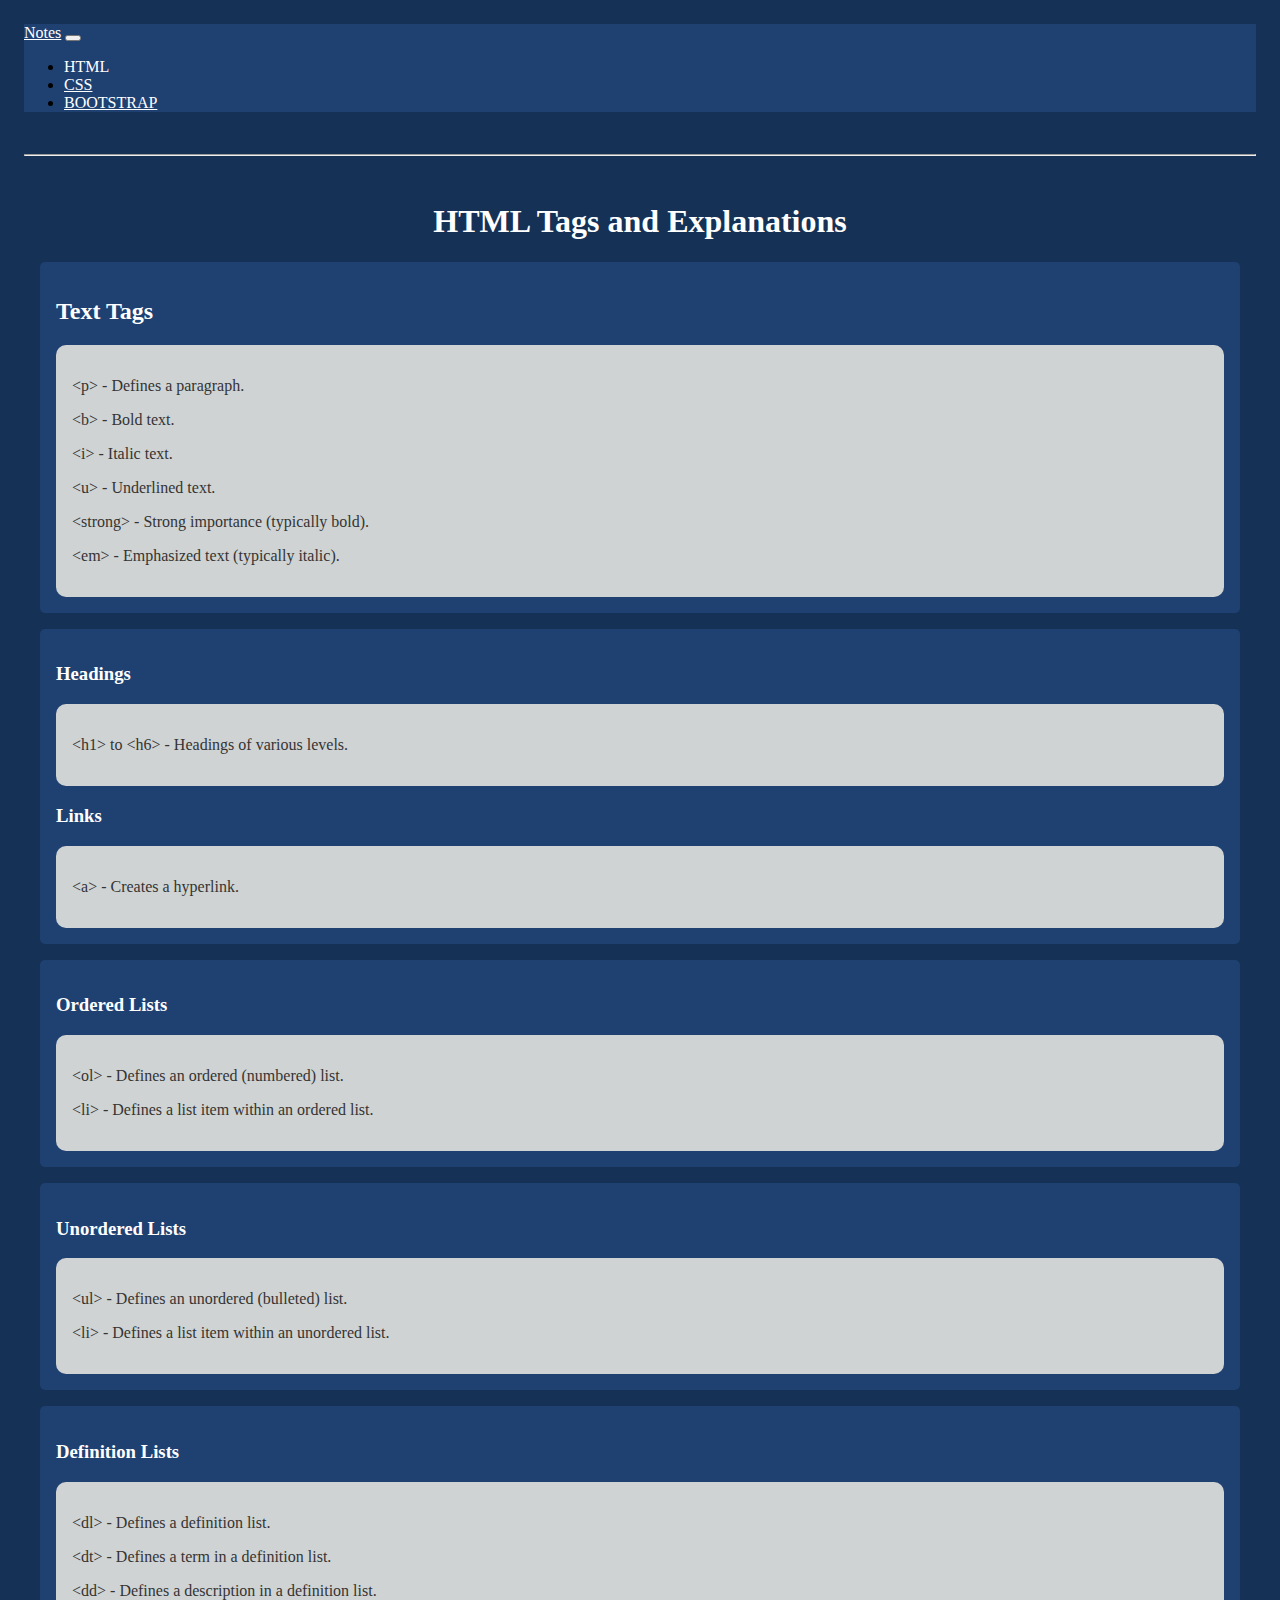
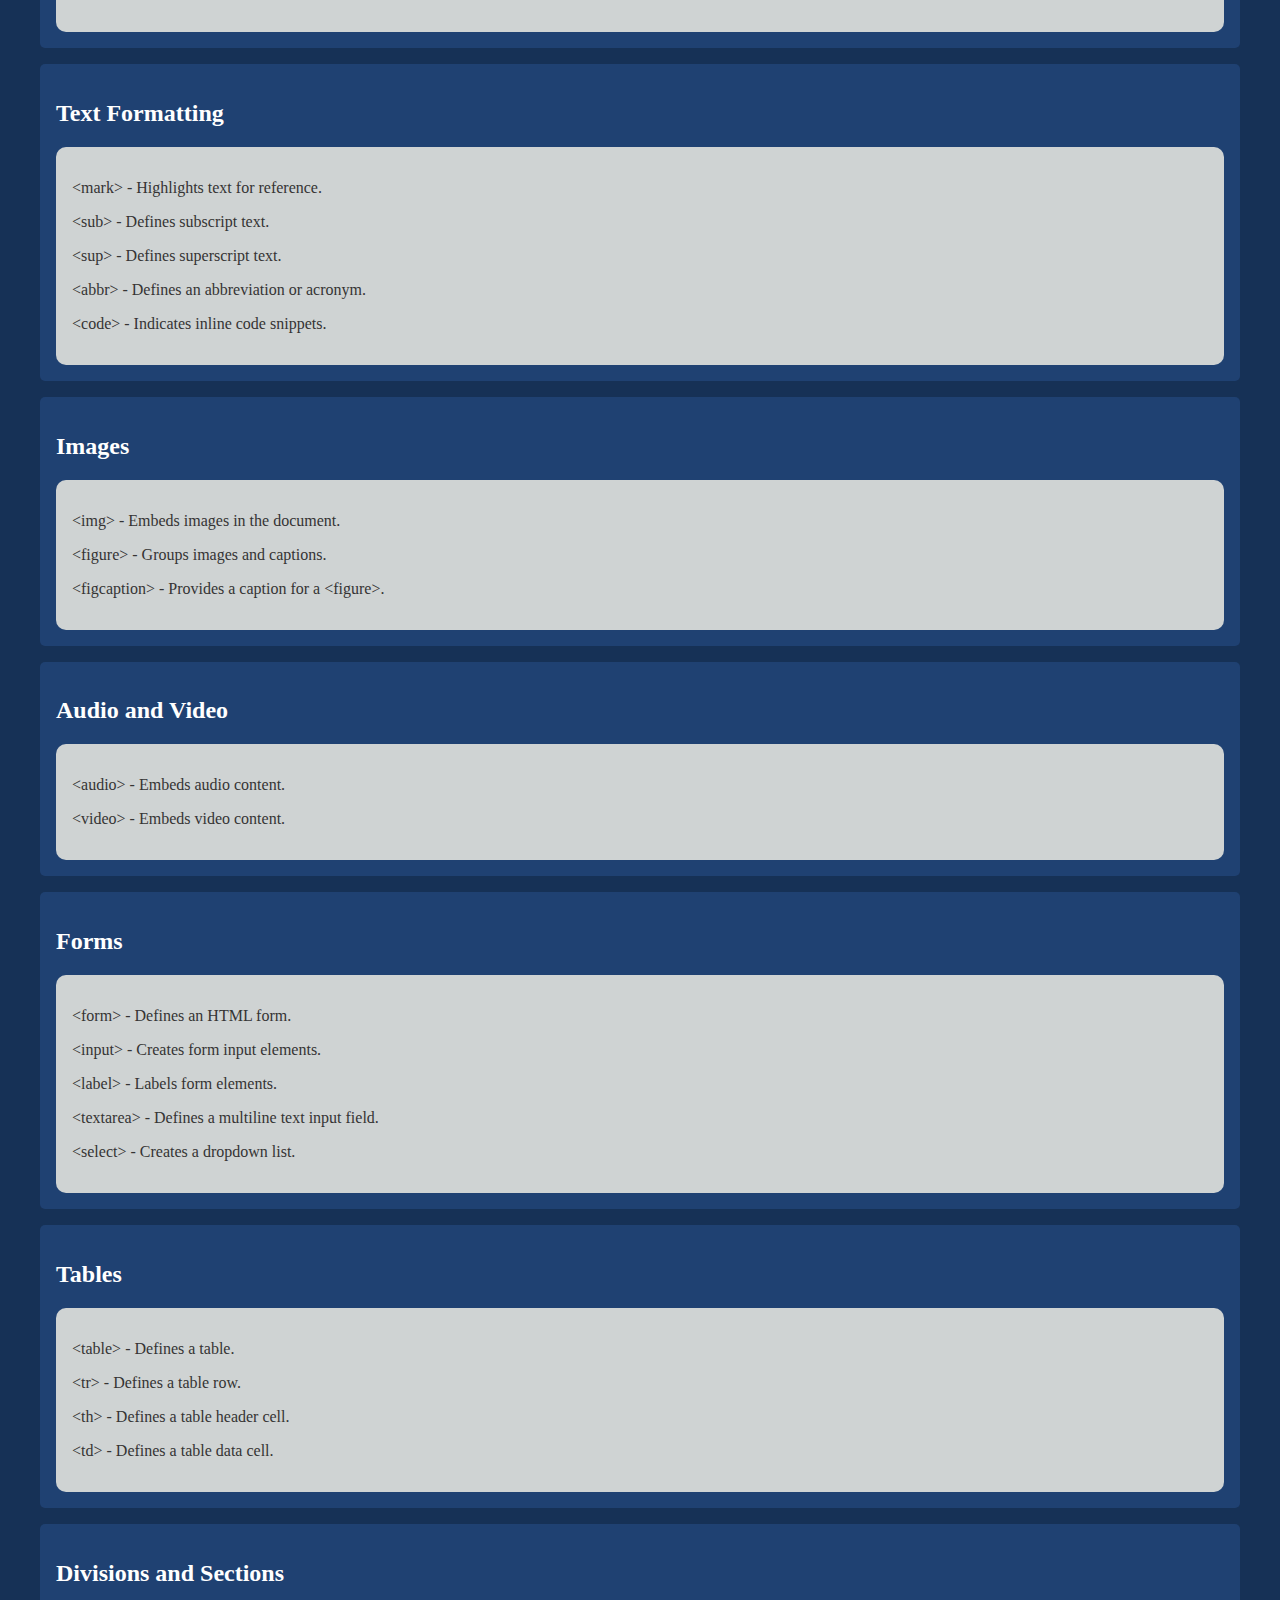
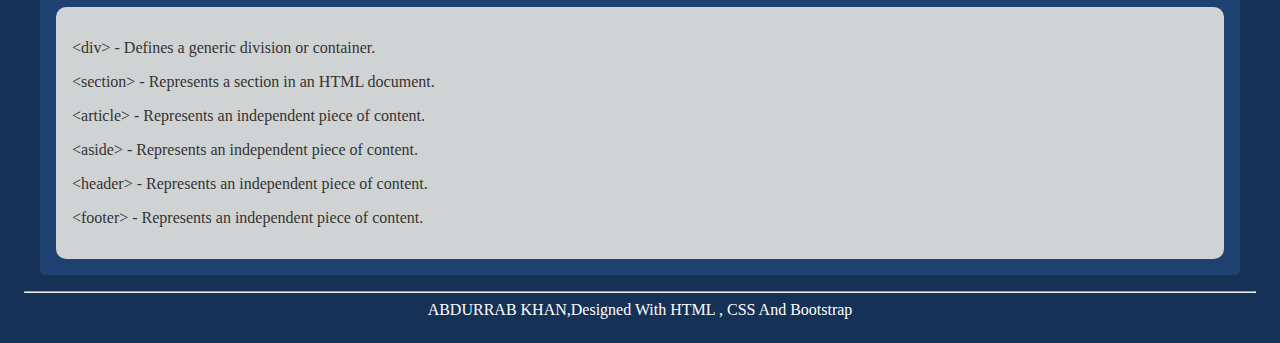
<file: index.html>
<!doctype html>
<html lang="en">

<head>
    <!-- Required meta tags -->
    <meta charset="utf-8">
    <meta name="viewport" content="width=device-width, initial-scale=1">
    <link rel="stylesheet" href="cheet-sheet.css">

    <!-- Bootstrap CSS -->
    <link href="https://cdn.jsdelivr.net/npm/bootstrap@5.0.2/dist/css/bootstrap.min.css" rel="stylesheet"
        integrity="sha384-EVSTQN3/azprG1Anm3QDgpJLIm9Nao0Yz1ztcQTwFspd3yD65VohhpuuCOmLASjC" crossorigin="anonymous">

    <title>HTML Cheet Sheet</title>
</head>

<body style="background-color: #163156;">

    <!---      Navigation Start      ----->

    <nav class="navbar navbar-expand-lg nav">
        <div class="container-fluid">
            <a class="navbar-brand" href="#">Notes</a>
            <button class="navbar-toggler" type="button" data-bs-toggle="collapse"
                data-bs-target="#navbarSupportedContent" aria-controls="navbarSupportedContent" aria-expanded="false"
                aria-label="Toggle navigation">
                <span class="navbar-toggler-icon"></span>
            </button>
            <div class="collapse navbar-collapse" id="navbarSupportedContent">
                <ul class="navbar-nav ms-auto mb-2 mb-lg-0">
                    <li class="nav-item" active>
                        <a class="nav-link" onclick="showSection('html5')">HTML</a>
                    </li>
                    <li class="nav-item">
                        <a class="nav-link" href="css.html">CSS</a>
                    </li>
                    <li class="nav-item">
<!--                         <a class="nav-link" onclick="showSection('bootstrap')">BOOTSTRAP</a>
                         -->
                        <a class="nav-link" href="bootstrap.html">BOOTSTRAP</a>

                    </li>
                </ul>
            </div>
        </div>
    </nav>

    <!---      Navigation End      ----->

    <!---      HTML Start      ----->

    <div class="section active" id="html5">
        <br>
        <hr>
        <br>
        <div class="container">
            <div class="cheat-sheet">
                <h1 style="text-align: center;">HTML Tags and Explanations</h1>

                <section>
                    <h2>Text Tags</h2>
                    <div class="a">
                        <p>&lt;p&gt; - Defines a paragraph.</p>
                        <p>&lt;b&gt; - Bold text.</p>
                        <p>&lt;i&gt; - Italic text.</p>
                        <p>&lt;u&gt; - Underlined text.</p>
                        <p>&lt;strong&gt; - Strong importance (typically bold).</p>
                        <p>&lt;em&gt; - Emphasized text (typically italic).</p>
                    </div>
                </section>

                <section>
                    <h3>Headings</h3>
                    <div class="a">
                        <p>&lt;h1&gt; to &lt;h6&gt; - Headings of various levels.</p>
                    </div>

                    <h3>Links</h3>
                    <div class="a">
                        <p>&lt;a&gt; - Creates a hyperlink.</p>
                    </div>
                </section>

                <section>
                    <h3>Ordered Lists</h3>
                    <div class="a">
                        <p>&lt;ol&gt; - Defines an ordered (numbered) list.</p>
                        <p>&lt;li&gt; - Defines a list item within an ordered list.</p>
                    </div>
                </section>

                <section>
                    <h3>Unordered Lists</h3>
                    <div class="a">
                        <p>&lt;ul&gt; - Defines an unordered (bulleted) list.</p>
                        <p>&lt;li&gt; - Defines a list item within an unordered list.</p>
                    </div>
                </section>

                <section>
                    <h3>Definition Lists</h3>
                    <div class="a">
                        <p>&lt;dl&gt; - Defines a definition list.</p>
                        <p>&lt;dt&gt; - Defines a term in a definition list.</p>
                        <p>&lt;dd&gt; - Defines a description in a definition list.</p>
                    </div>
                </section>

                <section>
                    <h2>Text Formatting</h2>
                    <div class="a">
                        <p>&lt;mark&gt; - Highlights text for reference.</p>
                        <p>&lt;sub&gt; - Defines subscript text.</p>
                        <p>&lt;sup&gt; - Defines superscript text.</p>
                        <p>&lt;abbr&gt; - Defines an abbreviation or acronym.</p>
                        <p>&lt;code&gt; - Indicates inline code snippets.</p>
                    </div>
                </section>

                <section>
                    <h2>Images</h2>
                    <div class="a">
                        <p>&lt;img&gt; - Embeds images in the document.</p>
                        <p>&lt;figure&gt; - Groups images and captions.</p>
                        <p>&lt;figcaption&gt; - Provides a caption for a &lt;figure&gt;.</p>
                    </div>
                </section>

                <section>
                    <h2>Audio and Video</h2>
                    <div class="a">
                        <p>&lt;audio&gt; - Embeds audio content.</p>
                        <p>&lt;video&gt; - Embeds video content.</p>
                    </div>
                </section>

                <section>
                    <h2>Forms</h2>
                    <div class="a">
                        <p>&lt;form&gt; - Defines an HTML form.</p>
                        <p>&lt;input&gt; - Creates form input elements.</p>
                        <p>&lt;label&gt; - Labels form elements.</p>
                        <p>&lt;textarea&gt; - Defines a multiline text input field.</p>
                        <p>&lt;select&gt; - Creates a dropdown list.</p>
                    </div>
                </section>

                <section>
                    <h2>Tables</h2>
                    <div class="a">
                        <p>&lt;table&gt; - Defines a table.</p>
                        <p>&lt;tr&gt; - Defines a table row.</p>
                        <p>&lt;th&gt; - Defines a table header cell.</p>
                        <p>&lt;td&gt; - Defines a table data cell.</p>
                    </div>
                </section>

                <section>
                    <h2>Divisions and Sections</h2>
                    <div class="a">
                        <p>&lt;div&gt; - Defines a generic division or container.</p>
                        <p>&lt;section&gt; - Represents a section in an HTML document.</p>
                        <p>&lt;article&gt; - Represents an independent piece of content.</p>
                        <p>&lt;aside&gt; - Represents an independent piece of content.</p>
                        <p>&lt;header&gt; - Represents an independent piece of content.</p>
                        <p>&lt;footer&gt; - Represents an independent piece of content.</p>
                    </div>
                </section>

            </div>
        </div>
    </div>

    <!---     HTML End      ----->


    <hr>
    <div class="footer my-5">
        <div class="copy-right">
            <div class="copy-cont">
                <div class="p1"> ABDURRAB KHAN,Designed With HTML , CSS And Bootstrap</div>
            </div>
        </div>
    </div>

    <!---      Footer end      ----->


    <!-- Option 1: Bootstrap Bundle with Popper -->
    <script src="https://cdn.jsdelivr.net/npm/bootstrap@5.0.2/dist/js/bootstrap.bundle.min.js"
        integrity="sha384-MrcW6ZMFYlzcLA8Nl+NtUVF0sA7MsXsP1UyJoMp4YLEuNSfAP+JcXn/tWtIaxVXM" crossorigin="anonymous">
        </script>

    <!-- Option 2: Separate Popper and Bootstrap JS -->
    <!--
    <script src="https://cdn.jsdelivr.net/npm/@popperjs/core@2.9.2/dist/umd/popper.min.js" integrity="sha384-IQsoLXl5PILFhosVNubq5LC7Qb9DXgDA9i+tQ8Zj3iwWAwPtgFTxbJ8NT4GN1R8p" crossorigin="anonymous"></script>
    <script src="https://cdn.jsdelivr.net/npm/bootstrap@5.0.2/dist/js/bootstrap.min.js" integrity="sha384-cVKIPhGWiC2Al4u+LWgxfKTRIcfu0JTxR+EQDz/bgldoEyl4H0zUF0QKbrJ0EcQF" crossorigin="anonymous"></script>
    -->
</body>

</html>
</file>
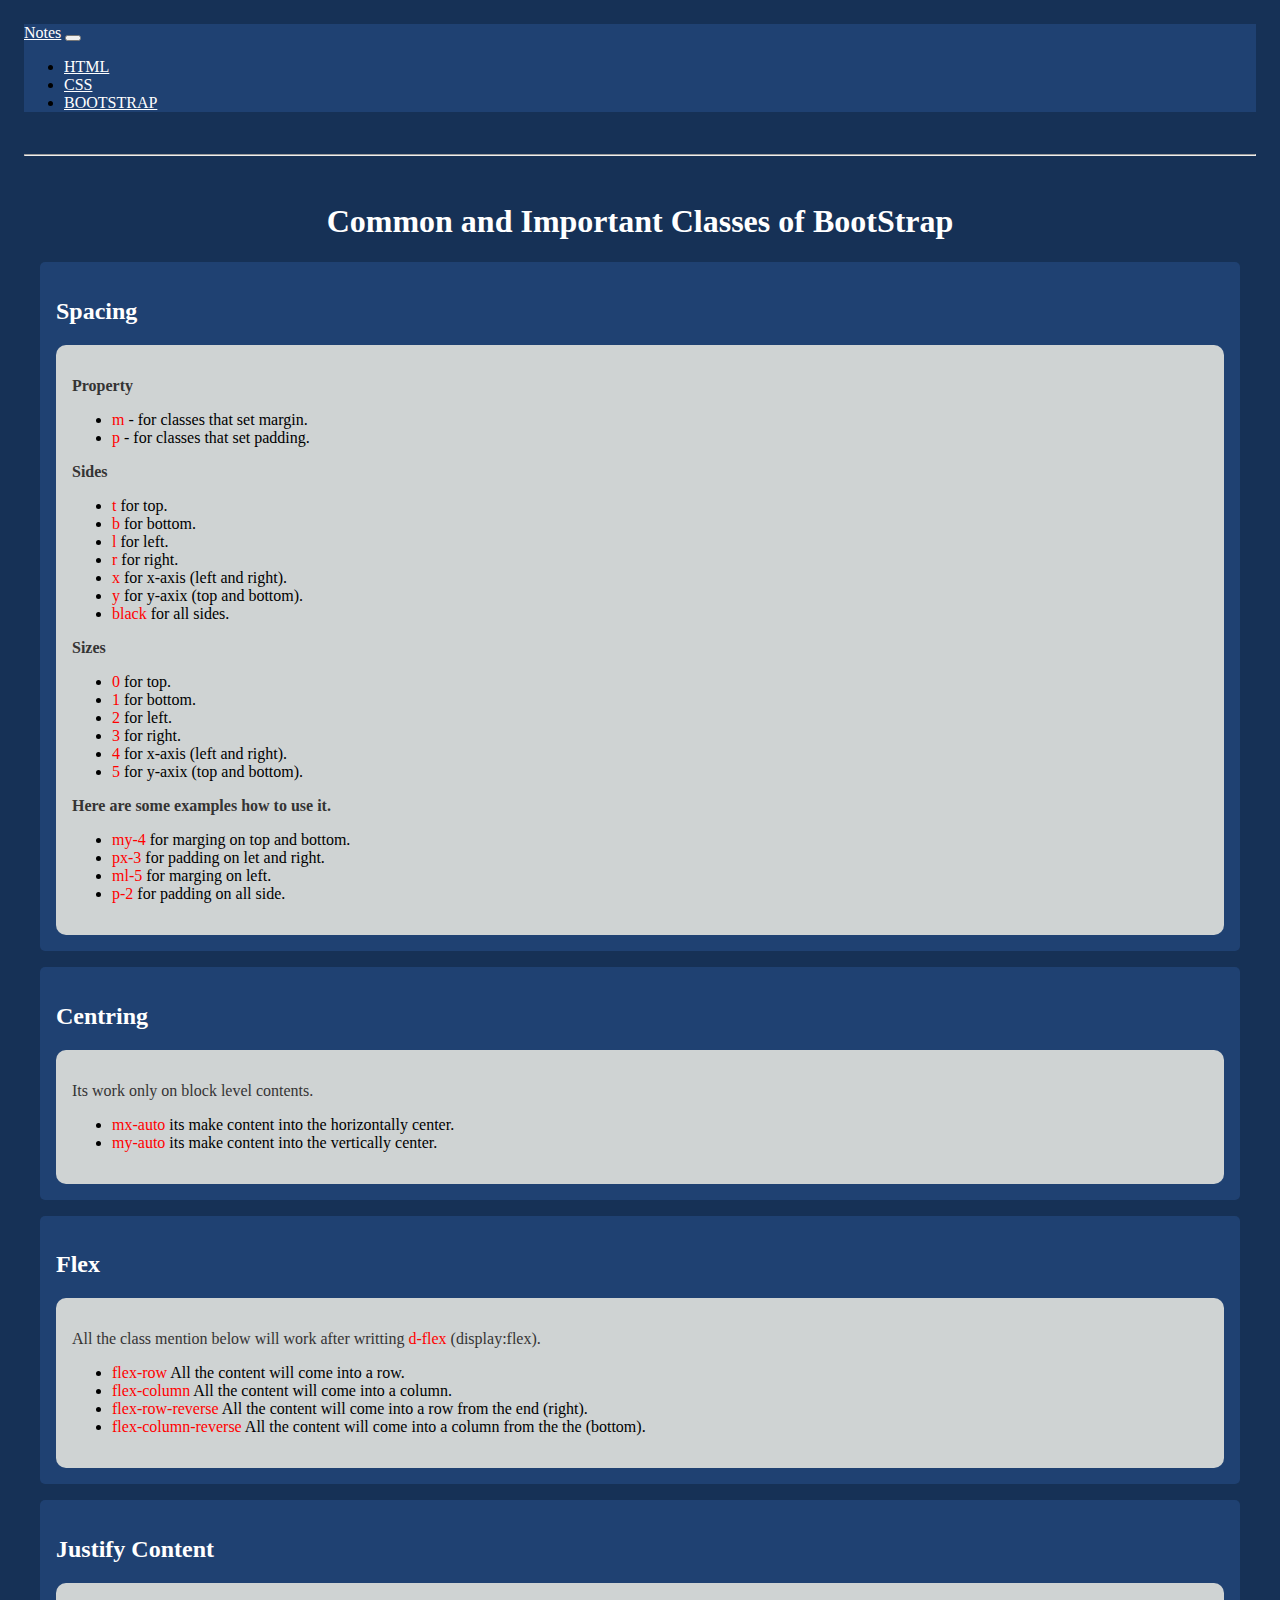
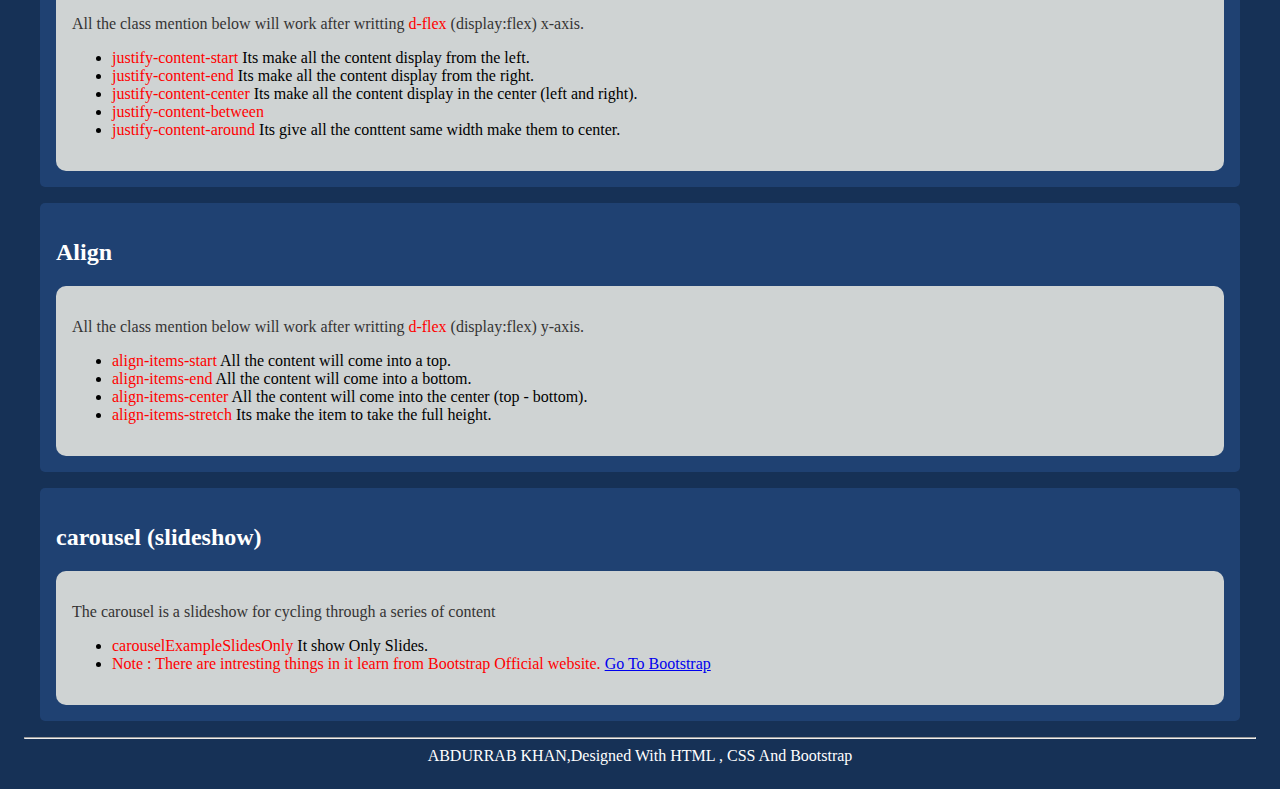
<file: bootstrap.html>
<!doctype html>
<html lang="en">

<head>
    <!-- Required meta tags -->
    <meta charset="utf-8">
    <meta name="viewport" content="width=device-width, initial-scale=1">
    <link rel="stylesheet" href="cheet-sheet.css">

    <!-- Bootstrap CSS -->
    <link href="https://cdn.jsdelivr.net/npm/bootstrap@5.0.2/dist/css/bootstrap.min.css" rel="stylesheet"
        integrity="sha384-EVSTQN3/azprG1Anm3QDgpJLIm9Nao0Yz1ztcQTwFspd3yD65VohhpuuCOmLASjC" crossorigin="anonymous">

    <title>Bootstrap Cheet Sheet</title>
</head>

<body style="background-color: #163156;">

    <!---      Navigation Start      ----->

    <nav class="navbar navbar-expand-lg nav">
        <div class="container-fluid">
            <a class="navbar-brand" href="#">Notes</a>
            <button class="navbar-toggler" type="button" data-bs-toggle="collapse"
                data-bs-target="#navbarSupportedContent" aria-controls="navbarSupportedContent" aria-expanded="false"
                aria-label="Toggle navigation">
                <span class="navbar-toggler-icon"></span>
            </button>
            <div class="collapse navbar-collapse" id="navbarSupportedContent">
                <ul class="navbar-nav ms-auto mb-2 mb-lg-0">
                    <li class="nav-item" active>
                        <a class="nav-link" href="index.html">HTML</a>
                    </li>
                    <li class="nav-item">
                        <a class="nav-link" href="css.html">CSS</a>
                    </li>
                    <li class="nav-item">
<!--                         <a class="nav-link" onclick="showSection('bootstrap')">BOOTSTRAP</a>
                         -->
                        <a class="nav-link" href="bootstrap.html">BOOTSTRAP</a>

                    </li>
                </ul>
            </div>
        </div>
    </nav>

    <!---      Navigation End      ----->

    <!---      BOOTSTRAP Start      ----->
    <div class="section" id="bootstrap">
        <br>
        <hr>
        <br>
        <div class="container">
            <div class="cheat-sheet">
                <h1 style="text-align: center;">Common and Important Classes of BootStrap</h1>

                <section>
                    <h2>Spacing</h2>
                    <div class="a">
                        <p><b>Property</b>
                        <ul>
                            <li> <span> m </span> - for classes that set margin.</li>
                            <li> <span> p </span> - for classes that set padding.</li>
                        </ul>
                        </p>
                        <p> <b>Sides</b>
                        <ul>
                            <li><span> t </span> for top.</li>
                            <li><span> b </span> for bottom.</li>
                            <li><span> l </span> for left.</li>
                            <li><span> r </span> for right.</li>
                            <li><span> x </span> for x-axis (left and right).</li>
                            <li><span> y </span> for y-axix (top and bottom).</li>
                            <li><span> black </span> for all sides.</li>
                        </ul>
                        </p>
                        <p> <b>Sizes</b>
                        <ul>
                            <li><span> 0 </span> for top.</li>
                            <li><span> 1 </span> for bottom.</li>
                            <li><span> 2 </span> for left.</li>
                            <li><span> 3 </span> for right.</li>
                            <li><span> 4 </span> for x-axis (left and right).</li>
                            <li><span> 5 </span> for y-axix (top and bottom).</li>
                        </ul>
                        </p>
                        <p> <b>Here are some examples how to use it.</b>
                            <ul>
                                <li><span> my-4 </span> for marging on top and bottom.</li>
                                <li><span> px-3 </span> for padding on let and right.</li>
                                <li><span> ml-5 </span> for marging on left.</li>
                                <li><span> p-2 </span> for padding on all side.</li>
                            </ul>
                            </p>
                    </div>
                </section>

                <section>
                    <h2>Centring</h2>
                    <div class="a">
                        <p>Its work only on block level contents.
                        <ul>
                            <li><span> mx-auto </span> its make content into the horizontally center.</li>
                            <li><span> my-auto </span> its make content into the vertically center.</li>

                        </ul>
                        </p>
                    </div>
                </section>

                <section>
                    <h2>Flex</h2>
                    <div class="a">
                        <p>All the class mention below will work after writting <span>d-flex</span> (display:flex).
                        <ul>
                            <li><span> flex-row </span> All the content will come into a row.</li>
                            <li><span> flex-column </span> All the content will come into a column.</li>
                            <li><span> flex-row-reverse </span> All the content will come into a row from the end (right).</li>
                            <li><span> flex-column-reverse </span> All the content will come into a column from the the (bottom).</li>
                        </ul>
                        </p>
                    </div>
                </section>

                <section>
                    <h2>Justify Content</h2>
                    <div class="a">
                        <p>All the class mention below will work after writting <span>d-flex</span> (display:flex) x-axis. 
                        <ul>
                            <li><span> justify-content-start </span>Its make all the content display from the left.</li>
                            <li><span> justify-content-end </span>Its make all the content display from the right.</li>
                            <li><span> justify-content-center </span>Its make all the content display in the center (left and right).</li>
                            <li><span> justify-content-between </span></li>
                            <li><span> justify-content-around </span>Its give all the conttent same width make them to center.</li>
                        </ul>
                        </p>
                    </div>
                </section>

                <section>
                    <h2>Align</h2>
                    <div class="a">
                        <p>All the class mention below will work after writting <span>d-flex</span> (display:flex) y-axis.
                        <ul>
                            <li><span> align-items-start </span> All the content will come into a top.</li>
                            <li><span> align-items-end </span> All the content will come into a bottom.</li>
                            <li><span> align-items-center </span> All the content will come into the center (top - bottom).</li>
                            <li><span> align-items-stretch </span> Its make the item to take the full height.</li>
                        </ul>
                        </p>
                    </div>
                </section>
                
                <section>
                    <h2>carousel (slideshow)</h2>
                    <div class="a">
                        <p>The carousel is a slideshow for cycling through a series of content
                        <ul>
                            <li><span> carouselExampleSlidesOnly </span> It show Only Slides.</li>
                            <li><span> Note : There are intresting things in it learn from Bootstrap Official website.</span> <a href="https://getbootstrap.com/docs/4.0/components/carousel/">Go To Bootstrap</a></li>

                        </ul>
                        </p>
                    </div>
                </section>

            </div>
        </div>
    </div>

    <!---      BOOTSTRAP end      ----->

    <!---      Footer end      ----->

    <hr>
    <div class="footer my-5">
        <div class="copy-right">
            <div class="copy-cont">
                <div class="p1"> ABDURRAB KHAN,Designed With HTML , CSS And Bootstrap</div>
            </div>
        </div>
    </div>

    <!---      Footer end      ----->



    <!-- Optional JavaScript; choose one of the two! -->
    <script>
        function showSection(sectionId) {
            // Hide all sections
            const sections = document.querySelectorAll(".section");
            sections.forEach((section) => {
                section.classList.remove("active");
            });

            // Show the specified section
            const activeSection = document.getElementById(sectionId);
            activeSection.classList.add("active");
        }
    </script>

    <!-- Option 1: Bootstrap Bundle with Popper -->
    <script src="https://cdn.jsdelivr.net/npm/bootstrap@5.0.2/dist/js/bootstrap.bundle.min.js"
        integrity="sha384-MrcW6ZMFYlzcLA8Nl+NtUVF0sA7MsXsP1UyJoMp4YLEuNSfAP+JcXn/tWtIaxVXM" crossorigin="anonymous">
        </script>

    <!-- Option 2: Separate Popper and Bootstrap JS -->
    <!--
    <script src="https://cdn.jsdelivr.net/npm/@popperjs/core@2.9.2/dist/umd/popper.min.js" integrity="sha384-IQsoLXl5PILFhosVNubq5LC7Qb9DXgDA9i+tQ8Zj3iwWAwPtgFTxbJ8NT4GN1R8p" crossorigin="anonymous"></script>
    <script src="https://cdn.jsdelivr.net/npm/bootstrap@5.0.2/dist/js/bootstrap.min.js" integrity="sha384-cVKIPhGWiC2Al4u+LWgxfKTRIcfu0JTxR+EQDz/bgldoEyl4H0zUF0QKbrJ0EcQF" crossorigin="anonymous"></script>
    -->
</body>

</html>
</file>
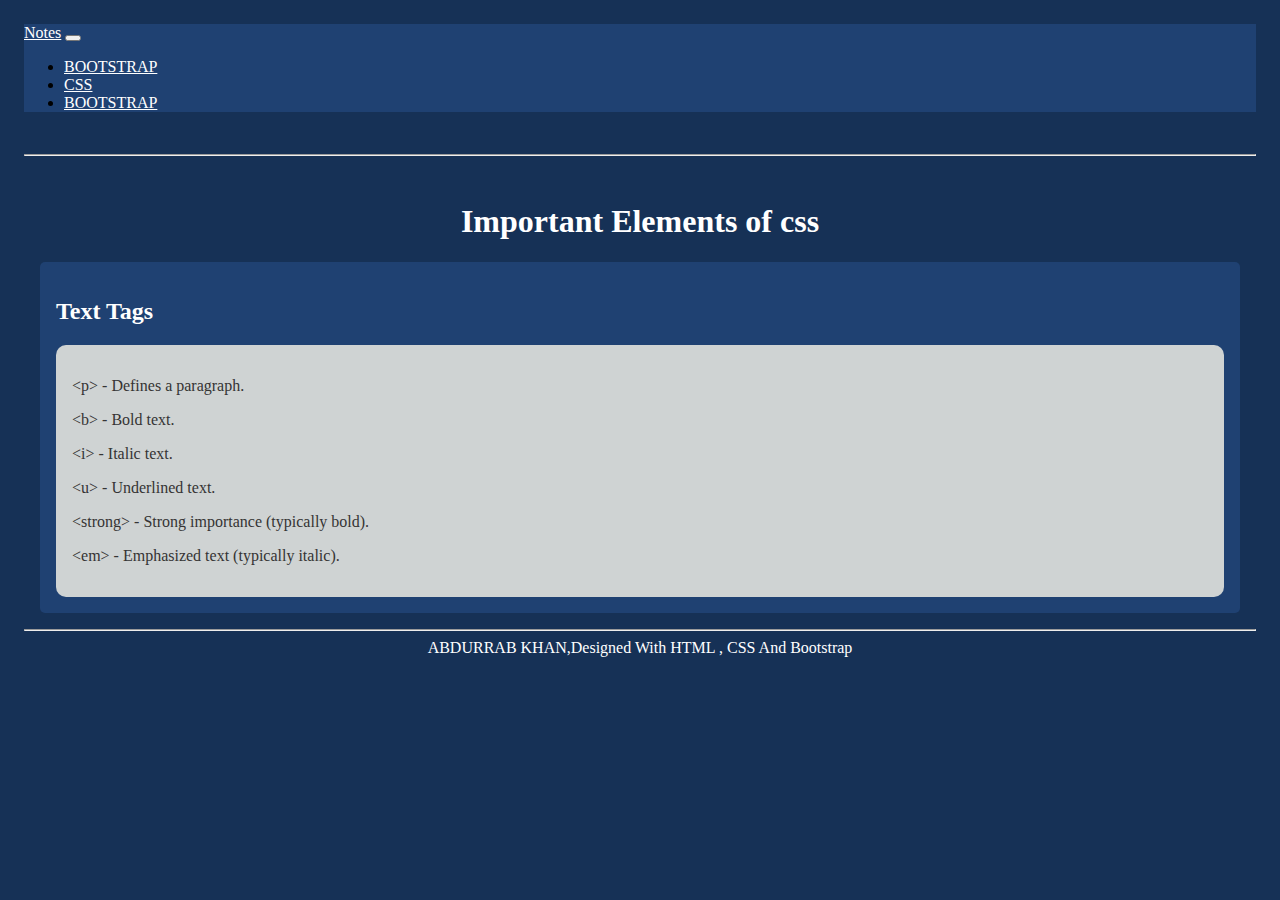
<file: css.html>
<!doctype html>
<html lang="en">

<head>
    <!-- Required meta tags -->
    <meta charset="utf-8">
    <meta name="viewport" content="width=device-width, initial-scale=1">
    <link rel="stylesheet" href="cheet-sheet.css">

    <!-- Bootstrap CSS -->
    <link href="https://cdn.jsdelivr.net/npm/bootstrap@5.0.2/dist/css/bootstrap.min.css" rel="stylesheet"
        integrity="sha384-EVSTQN3/azprG1Anm3QDgpJLIm9Nao0Yz1ztcQTwFspd3yD65VohhpuuCOmLASjC" crossorigin="anonymous">

    <title>CSS Cheet Sheet</title>
</head>

<body style="background-color: #163156;">

    <!---      Navigation Start      ----->

    <nav class="navbar navbar-expand-lg nav">
        <div class="container-fluid">
            <a class="navbar-brand" href="#">Notes</a>
            <button class="navbar-toggler" type="button" data-bs-toggle="collapse"
                data-bs-target="#navbarSupportedContent" aria-controls="navbarSupportedContent" aria-expanded="false"
                aria-label="Toggle navigation">
                <span class="navbar-toggler-icon"></span>
            </button>
            <div class="collapse navbar-collapse" id="navbarSupportedContent">
                <ul class="navbar-nav ms-auto mb-2 mb-lg-0">
                    <li class="nav-item" active>
                        <a class="nav-link" href="index.html">BOOTSTRAP</a>
                    </li>
                    <li class="nav-item">
                        <a class="nav-link" href="css.html">CSS</a>
                    </li>
                    <li class="nav-item">
<!--                         <a class="nav-link" onclick="showSection('bootstrap')">BOOTSTRAP</a>
                         -->
                        <a class="nav-link" href="bootstrap.html">BOOTSTRAP</a>

                    </li>
                </ul>
            </div>
        </div>
    </nav>

    <!---      Navigation End      ----->



    <!---      CSS Start      ----->
    <div class="section">
        <br>
        <hr>
        <br>
        <div class="container">
            <div class="cheat-sheet">
                <h1 style="text-align: center;">Important Elements of css</h1>
                <section>
                    <h2>Text Tags</h2>
                    <div class="a">
                        <p>&lt;p&gt; - Defines a paragraph.</p>
                        <p>&lt;b&gt; - Bold text.</p>
                        <p>&lt;i&gt; - Italic text.</p>
                        <p>&lt;u&gt; - Underlined text.</p>
                        <p>&lt;strong&gt; - Strong importance (typically bold).</p>
                        <p>&lt;em&gt; - Emphasized text (typically italic).</p>
                    </div>
                </section>
            </div>
        </div>
    </div>


    <!---      CSS End      ----->
  
    <!---      Footer end      ----->

    <hr>
    <div class="footer my-5">
        <div class="copy-right">
            <div class="copy-cont">
                <div class="p1"> ABDURRAB KHAN,Designed With HTML , CSS And Bootstrap</div>
            </div>
        </div>
    </div>

    <!---      Footer end      ----->



    <!-- Optional JavaScript; choose one of the two! -->

    <!-- Option 1: Bootstrap Bundle with Popper -->
    <script src="https://cdn.jsdelivr.net/npm/bootstrap@5.0.2/dist/js/bootstrap.bundle.min.js"
        integrity="sha384-MrcW6ZMFYlzcLA8Nl+NtUVF0sA7MsXsP1UyJoMp4YLEuNSfAP+JcXn/tWtIaxVXM" crossorigin="anonymous">
        </script>

    <!-- Option 2: Separate Popper and Bootstrap JS -->
    <!--
    <script src="https://cdn.jsdelivr.net/npm/@popperjs/core@2.9.2/dist/umd/popper.min.js" integrity="sha384-IQsoLXl5PILFhosVNubq5LC7Qb9DXgDA9i+tQ8Zj3iwWAwPtgFTxbJ8NT4GN1R8p" crossorigin="anonymous"></script>
    <script src="https://cdn.jsdelivr.net/npm/bootstrap@5.0.2/dist/js/bootstrap.min.js" integrity="sha384-cVKIPhGWiC2Al4u+LWgxfKTRIcfu0JTxR+EQDz/bgldoEyl4H0zUF0QKbrJ0EcQF" crossorigin="anonymous"></script>
    -->
</body>

</html>
</file>
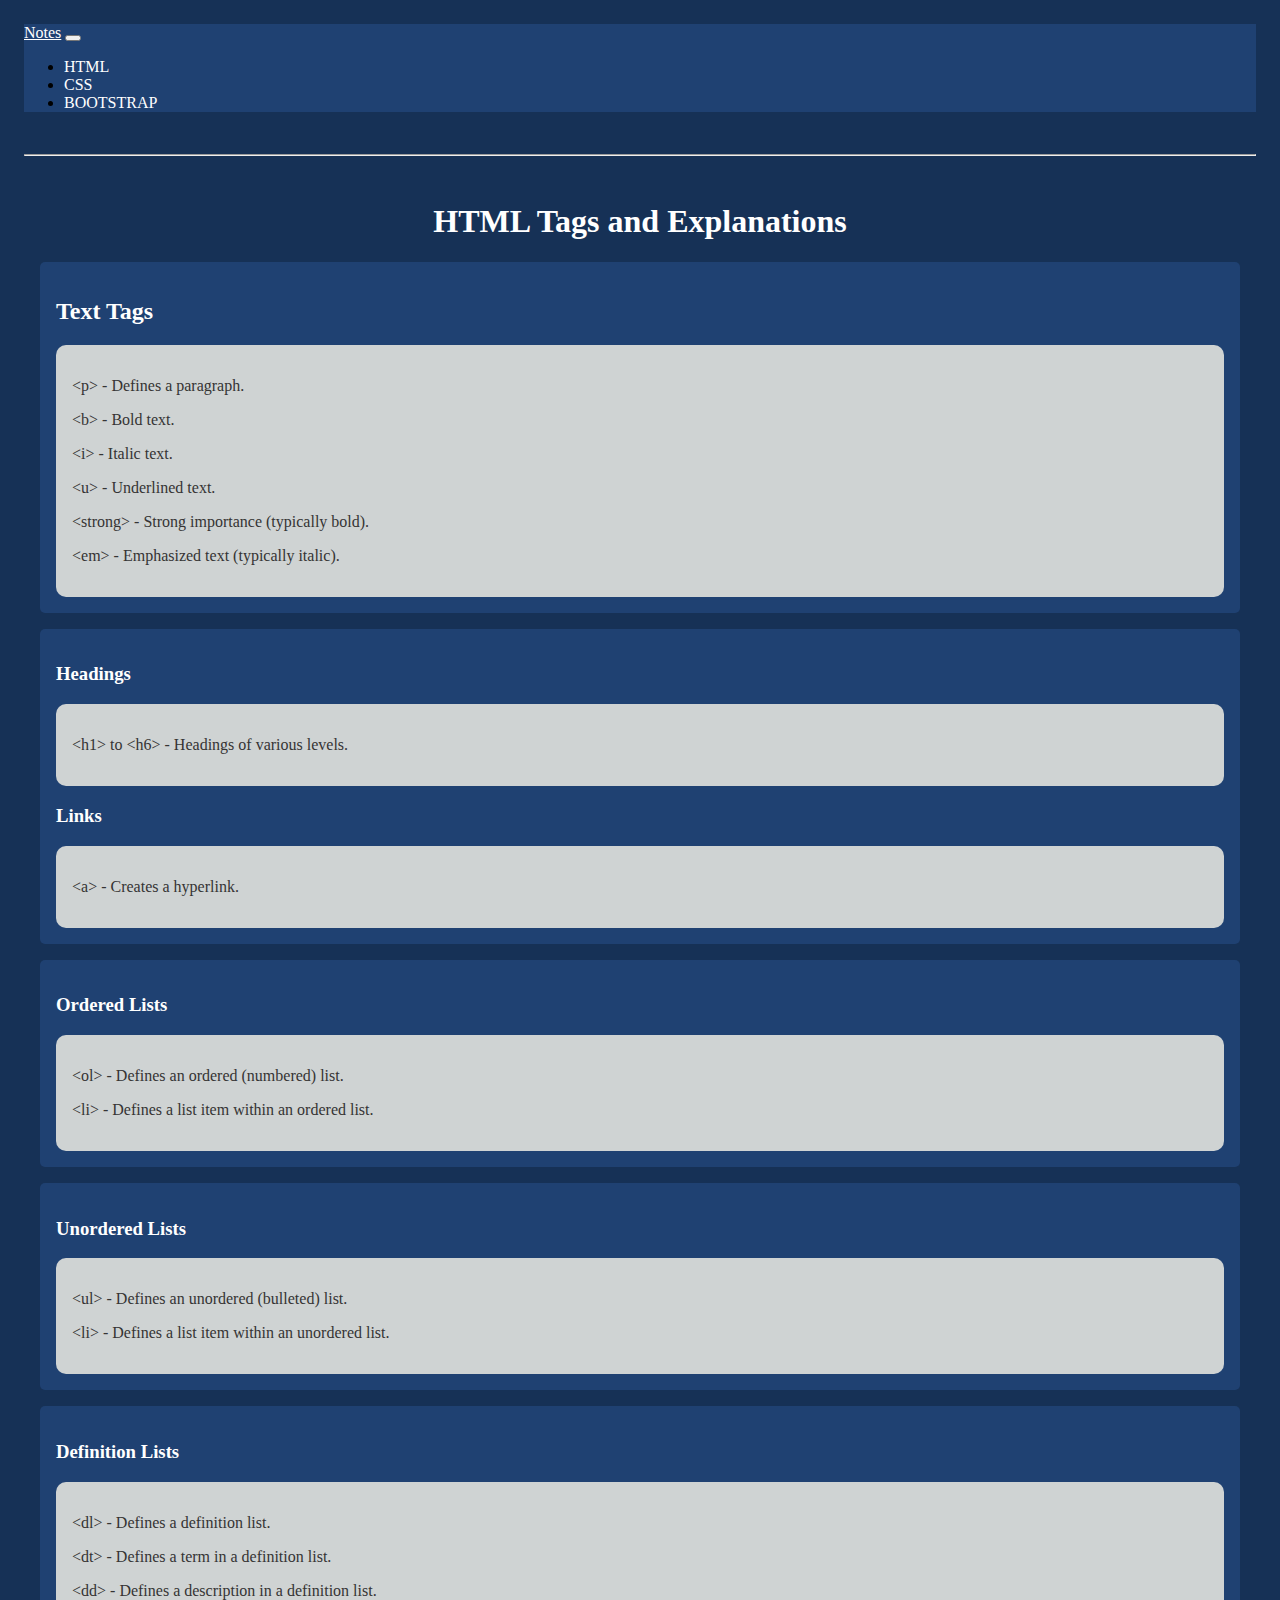
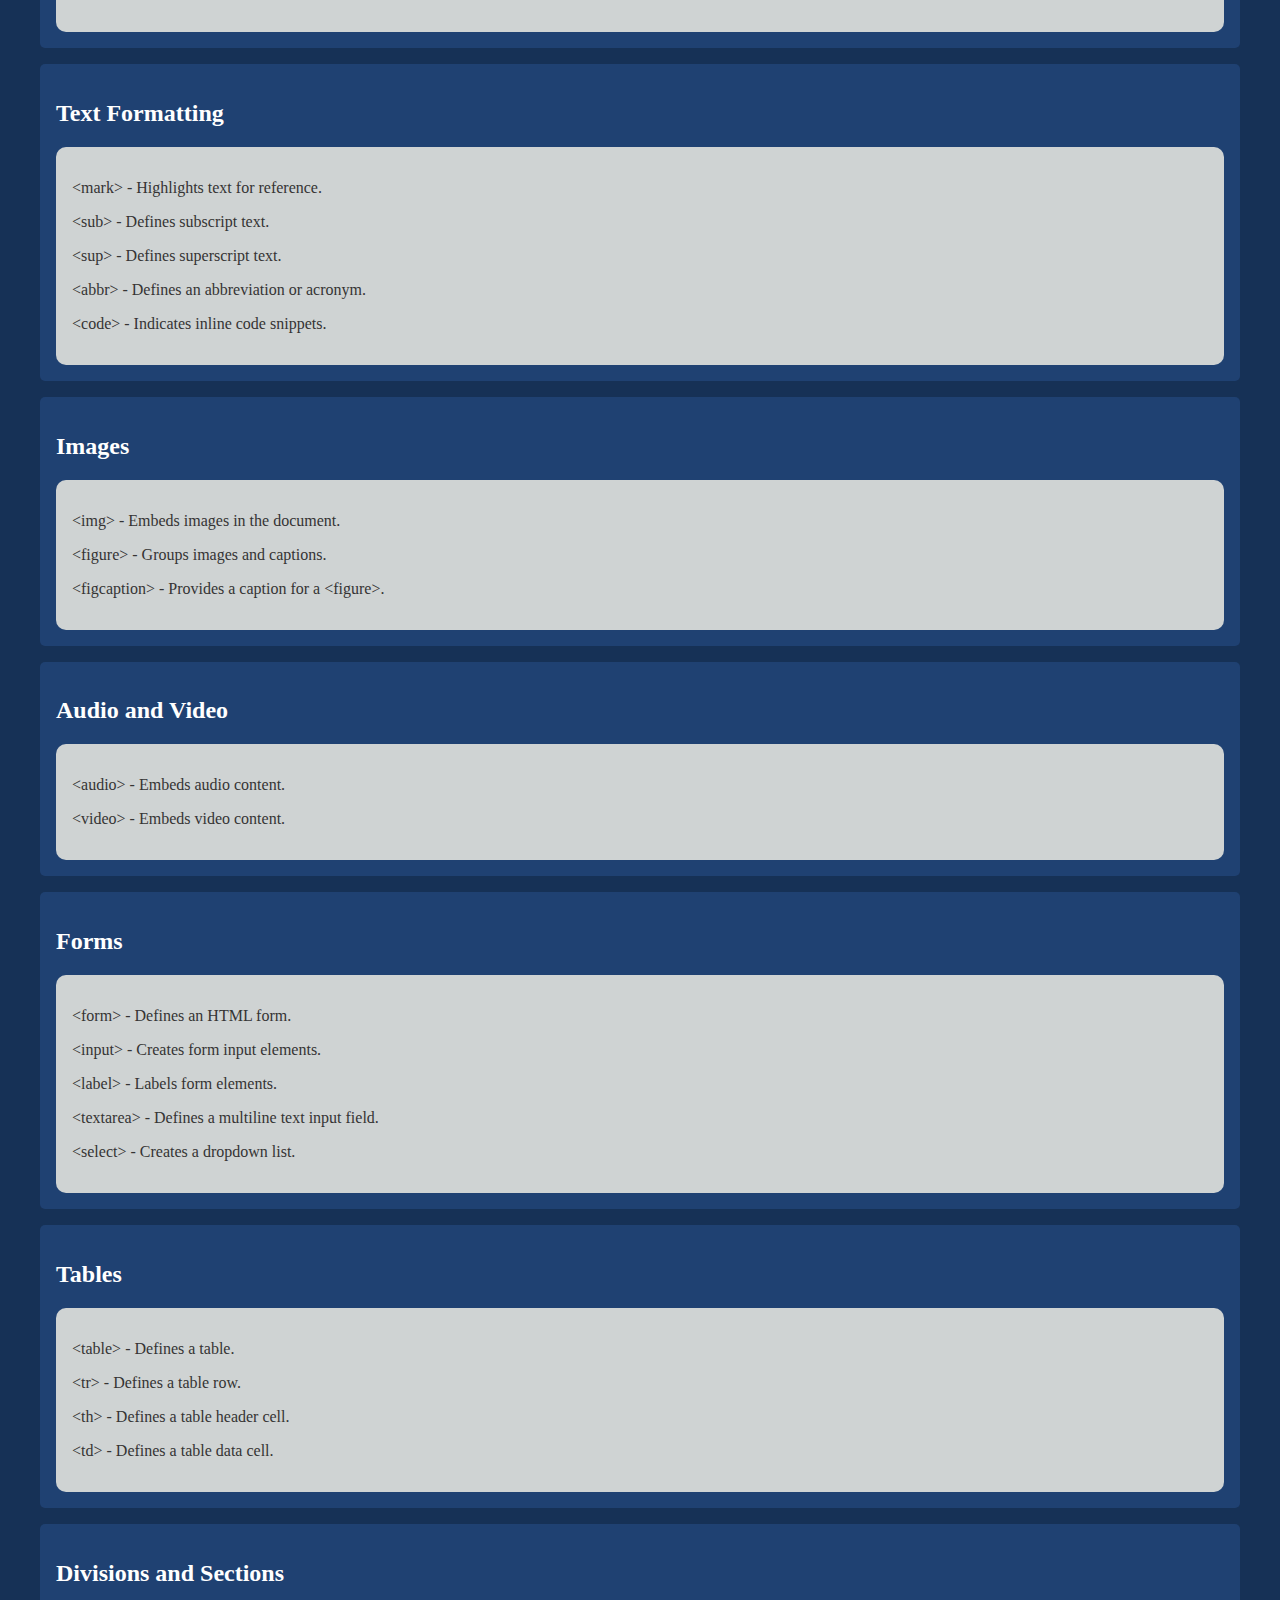
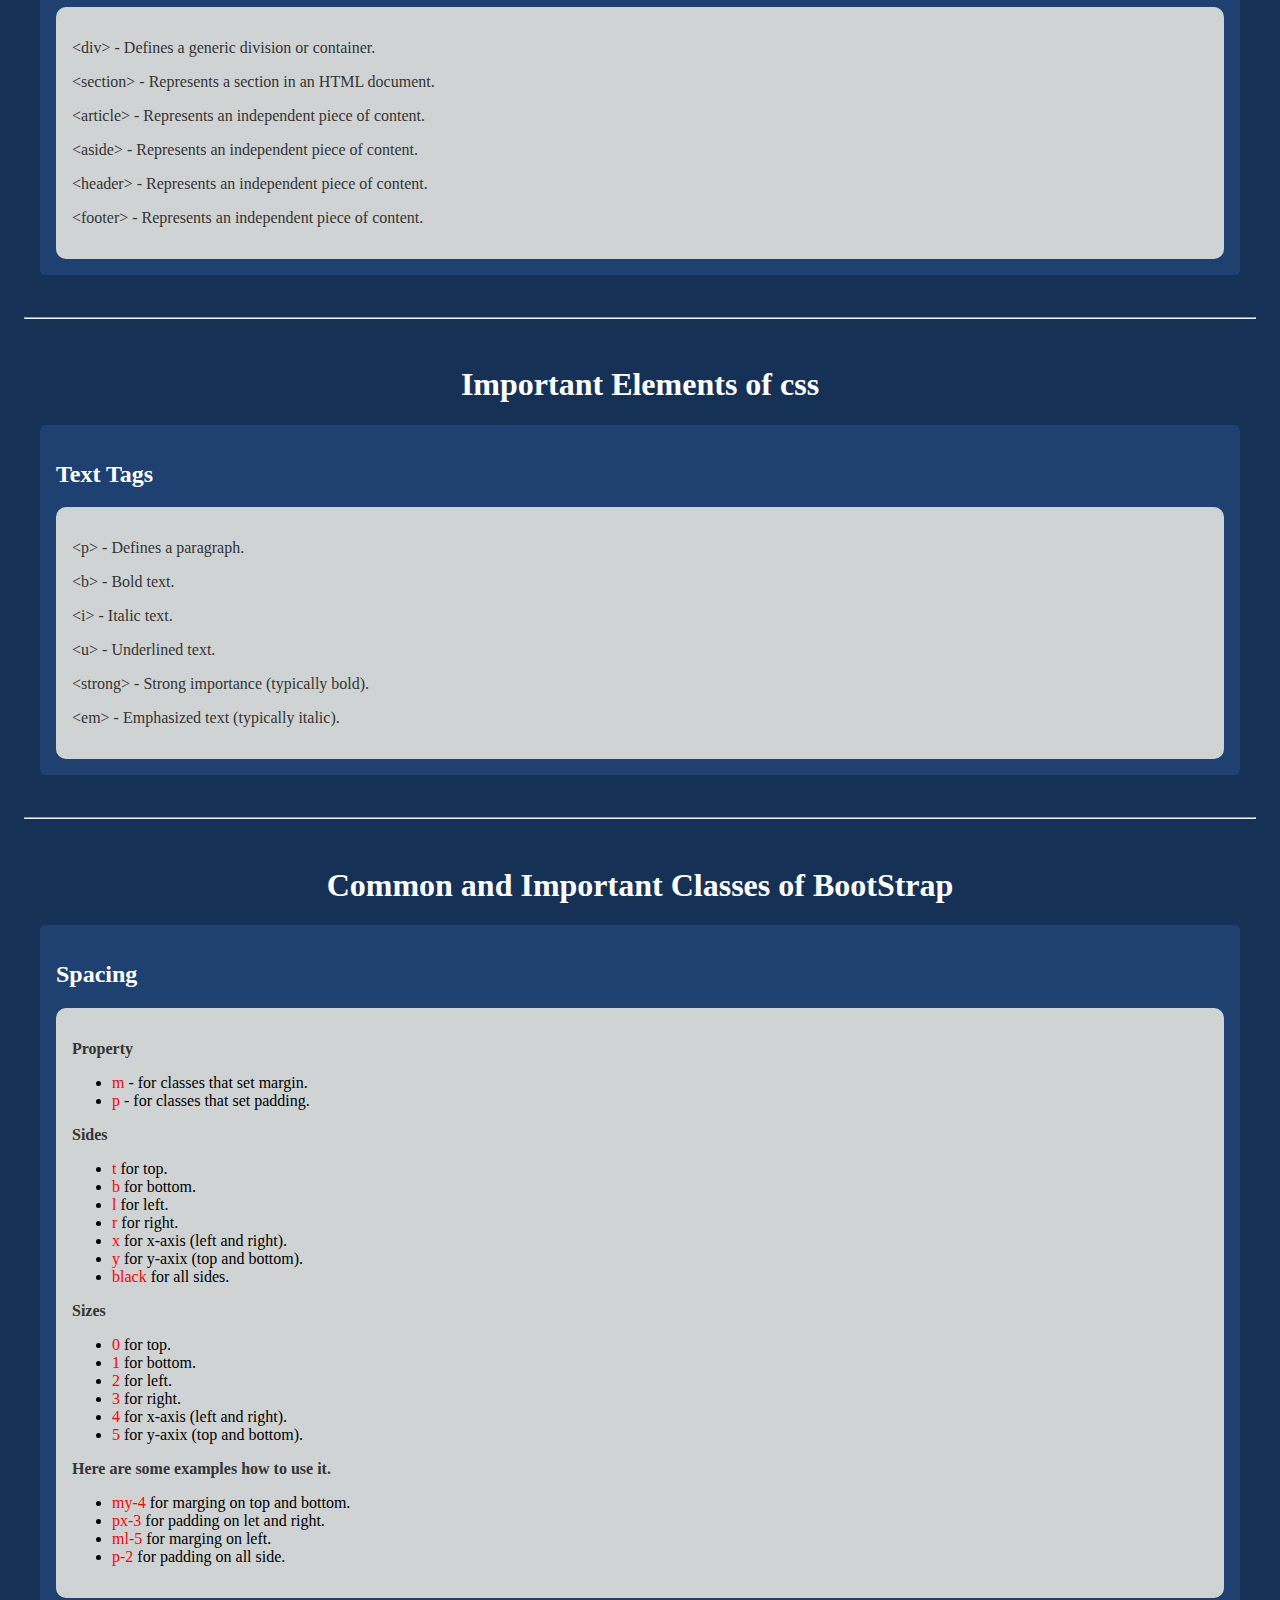
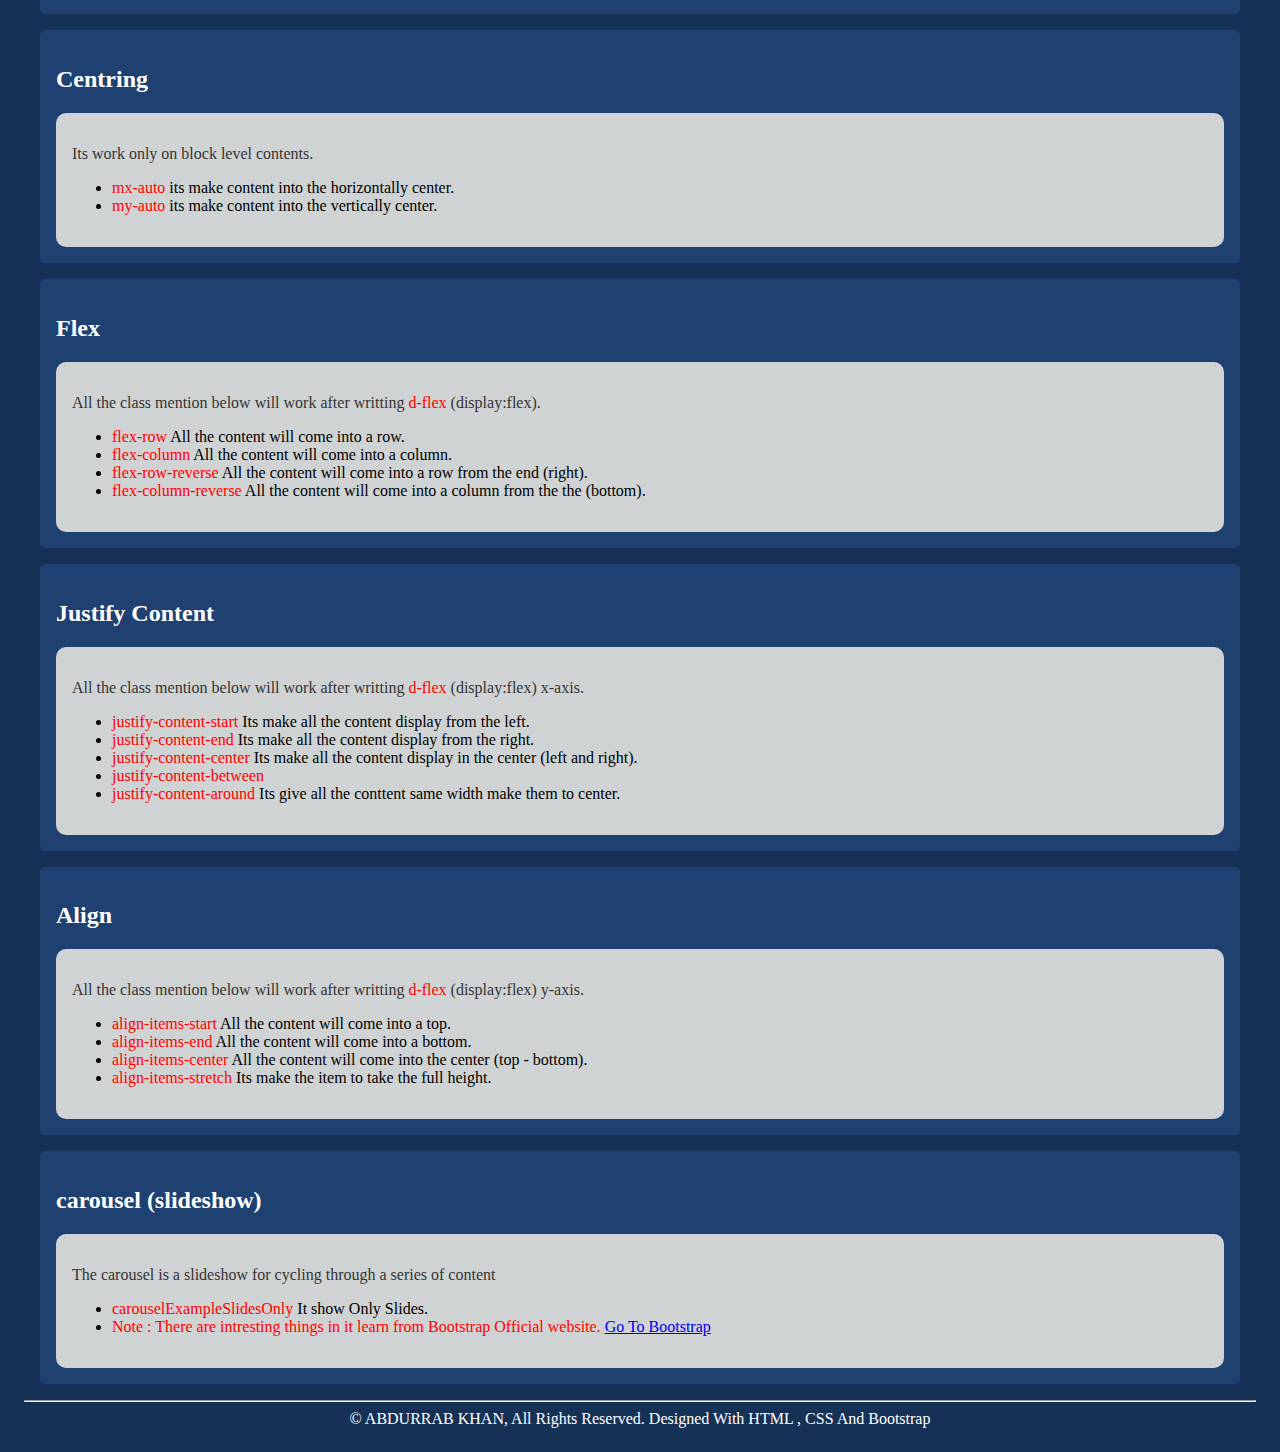
<file: index.html.html>
<!doctype html>
<html lang="en">

<head>
    <!-- Required meta tags -->
    <meta charset="utf-8">
    <meta name="viewport" content="width=device-width, initial-scale=1">
    <link rel="stylesheet" href="cheet-sheet.css">

    <!-- Bootstrap CSS -->
    <link href="https://cdn.jsdelivr.net/npm/bootstrap@5.0.2/dist/css/bootstrap.min.css" rel="stylesheet"
        integrity="sha384-EVSTQN3/azprG1Anm3QDgpJLIm9Nao0Yz1ztcQTwFspd3yD65VohhpuuCOmLASjC" crossorigin="anonymous">

    <title>HTML Cheet Sheet</title>
</head>

<body style="background-color: #163156;">

    <!---      Navigation Start      ----->

    <nav class="navbar navbar-expand-lg nav">
        <div class="container-fluid">
            <a class="navbar-brand" href="#">Notes</a>
            <button class="navbar-toggler" type="button" data-bs-toggle="collapse"
                data-bs-target="#navbarSupportedContent" aria-controls="navbarSupportedContent" aria-expanded="false"
                aria-label="Toggle navigation">
                <span class="navbar-toggler-icon"></span>
            </button>
            <div class="collapse navbar-collapse" id="navbarSupportedContent">
                <ul class="navbar-nav ms-auto mb-2 mb-lg-0">
                    <li class="nav-item" active>
                        <a class="nav-link" onclick="showSection('html5')">HTML</a>
                    </li>
                    <li class="nav-item">
                        <a class="nav-link" onclick="showSection('css')">CSS</a>
                    </li>
                    <li class="nav-item">
                        <a class="nav-link" onclick="showSection('bootstrap')">BOOTSTRAP</a>
                    </li>
                </ul>
            </div>
        </div>
    </nav>

    <!---      Navigation End      ----->

    <!---      HTML Start      ----->

    <div class="section active" id="html5">
        <br>
        <hr>
        <br>
        <div class="container">
            <div class="cheat-sheet">
                <h1 style="text-align: center;">HTML Tags and Explanations</h1>

                <section>
                    <h2>Text Tags</h2>
                    <div class="a">
                        <p>&lt;p&gt; - Defines a paragraph.</p>
                        <p>&lt;b&gt; - Bold text.</p>
                        <p>&lt;i&gt; - Italic text.</p>
                        <p>&lt;u&gt; - Underlined text.</p>
                        <p>&lt;strong&gt; - Strong importance (typically bold).</p>
                        <p>&lt;em&gt; - Emphasized text (typically italic).</p>
                    </div>
                </section>

                <section>
                    <h3>Headings</h3>
                    <div class="a">
                        <p>&lt;h1&gt; to &lt;h6&gt; - Headings of various levels.</p>
                    </div>

                    <h3>Links</h3>
                    <div class="a">
                        <p>&lt;a&gt; - Creates a hyperlink.</p>
                    </div>
                </section>

                <section>
                    <h3>Ordered Lists</h3>
                    <div class="a">
                        <p>&lt;ol&gt; - Defines an ordered (numbered) list.</p>
                        <p>&lt;li&gt; - Defines a list item within an ordered list.</p>
                    </div>
                </section>

                <section>
                    <h3>Unordered Lists</h3>
                    <div class="a">
                        <p>&lt;ul&gt; - Defines an unordered (bulleted) list.</p>
                        <p>&lt;li&gt; - Defines a list item within an unordered list.</p>
                    </div>
                </section>

                <section>
                    <h3>Definition Lists</h3>
                    <div class="a">
                        <p>&lt;dl&gt; - Defines a definition list.</p>
                        <p>&lt;dt&gt; - Defines a term in a definition list.</p>
                        <p>&lt;dd&gt; - Defines a description in a definition list.</p>
                    </div>
                </section>

                <section>
                    <h2>Text Formatting</h2>
                    <div class="a">
                        <p>&lt;mark&gt; - Highlights text for reference.</p>
                        <p>&lt;sub&gt; - Defines subscript text.</p>
                        <p>&lt;sup&gt; - Defines superscript text.</p>
                        <p>&lt;abbr&gt; - Defines an abbreviation or acronym.</p>
                        <p>&lt;code&gt; - Indicates inline code snippets.</p>
                    </div>
                </section>

                <section>
                    <h2>Images</h2>
                    <div class="a">
                        <p>&lt;img&gt; - Embeds images in the document.</p>
                        <p>&lt;figure&gt; - Groups images and captions.</p>
                        <p>&lt;figcaption&gt; - Provides a caption for a &lt;figure&gt;.</p>
                    </div>
                </section>

                <section>
                    <h2>Audio and Video</h2>
                    <div class="a">
                        <p>&lt;audio&gt; - Embeds audio content.</p>
                        <p>&lt;video&gt; - Embeds video content.</p>
                    </div>
                </section>

                <section>
                    <h2>Forms</h2>
                    <div class="a">
                        <p>&lt;form&gt; - Defines an HTML form.</p>
                        <p>&lt;input&gt; - Creates form input elements.</p>
                        <p>&lt;label&gt; - Labels form elements.</p>
                        <p>&lt;textarea&gt; - Defines a multiline text input field.</p>
                        <p>&lt;select&gt; - Creates a dropdown list.</p>
                    </div>
                </section>

                <section>
                    <h2>Tables</h2>
                    <div class="a">
                        <p>&lt;table&gt; - Defines a table.</p>
                        <p>&lt;tr&gt; - Defines a table row.</p>
                        <p>&lt;th&gt; - Defines a table header cell.</p>
                        <p>&lt;td&gt; - Defines a table data cell.</p>
                    </div>
                </section>

                <section>
                    <h2>Divisions and Sections</h2>
                    <div class="a">
                        <p>&lt;div&gt; - Defines a generic division or container.</p>
                        <p>&lt;section&gt; - Represents a section in an HTML document.</p>
                        <p>&lt;article&gt; - Represents an independent piece of content.</p>
                        <p>&lt;aside&gt; - Represents an independent piece of content.</p>
                        <p>&lt;header&gt; - Represents an independent piece of content.</p>
                        <p>&lt;footer&gt; - Represents an independent piece of content.</p>
                    </div>
                </section>

            </div>
        </div>
    </div>

    <!---     HTML End      ----->



    <!---      CSS Start      ----->
    <div class="section" id="css">
        <br>
        <hr>
        <br>
        <div class="container" id="css">
            <div class="cheat-sheet">
                <h1 style="text-align: center;">Important Elements of css</h1>
                <section>
                    <h2>Text Tags</h2>
                    <div class="a">
                        <p>&lt;p&gt; - Defines a paragraph.</p>
                        <p>&lt;b&gt; - Bold text.</p>
                        <p>&lt;i&gt; - Italic text.</p>
                        <p>&lt;u&gt; - Underlined text.</p>
                        <p>&lt;strong&gt; - Strong importance (typically bold).</p>
                        <p>&lt;em&gt; - Emphasized text (typically italic).</p>
                    </div>
                </section>
            </div>
        </div>
    </div>


    <!---      CSS End      ----->



    <!---      BOOTSTRAP Start      ----->
    <div class="section" id="bootstrap">
        <br>
        <hr>
        <br>
        <div class="container">
            <div class="cheat-sheet">
                <h1 style="text-align: center;">Common and Important Classes of BootStrap</h1>

                <section>
                    <h2>Spacing</h2>
                    <div class="a">
                        <p><b>Property</b>
                        <ul>
                            <li> <span> m </span> - for classes that set margin.</li>
                            <li> <span> p </span> - for classes that set padding.</li>
                        </ul>
                        </p>
                        <p> <b>Sides</b>
                        <ul>
                            <li><span> t </span> for top.</li>
                            <li><span> b </span> for bottom.</li>
                            <li><span> l </span> for left.</li>
                            <li><span> r </span> for right.</li>
                            <li><span> x </span> for x-axis (left and right).</li>
                            <li><span> y </span> for y-axix (top and bottom).</li>
                            <li><span> black </span> for all sides.</li>
                        </ul>
                        </p>
                        <p> <b>Sizes</b>
                        <ul>
                            <li><span> 0 </span> for top.</li>
                            <li><span> 1 </span> for bottom.</li>
                            <li><span> 2 </span> for left.</li>
                            <li><span> 3 </span> for right.</li>
                            <li><span> 4 </span> for x-axis (left and right).</li>
                            <li><span> 5 </span> for y-axix (top and bottom).</li>
                        </ul>
                        </p>
                        <p> <b>Here are some examples how to use it.</b>
                            <ul>
                                <li><span> my-4 </span> for marging on top and bottom.</li>
                                <li><span> px-3 </span> for padding on let and right.</li>
                                <li><span> ml-5 </span> for marging on left.</li>
                                <li><span> p-2 </span> for padding on all side.</li>
                            </ul>
                            </p>
                    </div>
                </section>

                <section>
                    <h2>Centring</h2>
                    <div class="a">
                        <p>Its work only on block level contents.
                        <ul>
                            <li><span> mx-auto </span> its make content into the horizontally center.</li>
                            <li><span> my-auto </span> its make content into the vertically center.</li>

                        </ul>
                        </p>
                    </div>
                </section>

                <section>
                    <h2>Flex</h2>
                    <div class="a">
                        <p>All the class mention below will work after writting <span>d-flex</span> (display:flex).
                        <ul>
                            <li><span> flex-row </span> All the content will come into a row.</li>
                            <li><span> flex-column </span> All the content will come into a column.</li>
                            <li><span> flex-row-reverse </span> All the content will come into a row from the end (right).</li>
                            <li><span> flex-column-reverse </span> All the content will come into a column from the the (bottom).</li>
                        </ul>
                        </p>
                    </div>
                </section>

                <section>
                    <h2>Justify Content</h2>
                    <div class="a">
                        <p>All the class mention below will work after writting <span>d-flex</span> (display:flex) x-axis. 
                        <ul>
                            <li><span> justify-content-start </span>Its make all the content display from the left.</li>
                            <li><span> justify-content-end </span>Its make all the content display from the right.</li>
                            <li><span> justify-content-center </span>Its make all the content display in the center (left and right).</li>
                            <li><span> justify-content-between </span></li>
                            <li><span> justify-content-around </span>Its give all the conttent same width make them to center.</li>
                        </ul>
                        </p>
                    </div>
                </section>

                <section>
                    <h2>Align</h2>
                    <div class="a">
                        <p>All the class mention below will work after writting <span>d-flex</span> (display:flex) y-axis.
                        <ul>
                            <li><span> align-items-start </span> All the content will come into a top.</li>
                            <li><span> align-items-end </span> All the content will come into a bottom.</li>
                            <li><span> align-items-center </span> All the content will come into the center (top - bottom).</li>
                            <li><span> align-items-stretch </span> Its make the item to take the full height.</li>
                        </ul>
                        </p>
                    </div>
                </section>
                
                <section>
                    <h2>carousel (slideshow)</h2>
                    <div class="a">
                        <p>The carousel is a slideshow for cycling through a series of content
                        <ul>
                            <li><span> carouselExampleSlidesOnly </span> It show Only Slides.</li>
                            <li><span> Note : There are intresting things in it learn from Bootstrap Official website.</span> <a href="https://getbootstrap.com/docs/4.0/components/carousel/">Go To Bootstrap</a></li>

                        </ul>
                        </p>
                    </div>
                </section>

            </div>
        </div>
    </div>

    <!---      BOOTSTRAP end      ----->

    <!---      Footer end      ----->

    <hr>
    <div class="footer my-5">
        <div class="copy-right">
            <div class="copy-cont">
                <div class="p1">&copy; ABDURRAB KHAN, All Rights Reserved. Designed With HTML , CSS And Bootstrap</div>
            </div>
        </div>
    </div>

    <!---      Footer end      ----->



    <!-- Optional JavaScript; choose one of the two! -->
    <script>
        function showSection(sectionId) {
            // Hide all sections
            const sections = document.querySelectorAll(".section");
            sections.forEach((section) => {
                section.classList.remove("active");
            });

            // Show the specified section
            const activeSection = document.getElementById(sectionId);
            activeSection.classList.add("active");
        }
    </script>

    <!-- Option 1: Bootstrap Bundle with Popper -->
    <script src="https://cdn.jsdelivr.net/npm/bootstrap@5.0.2/dist/js/bootstrap.bundle.min.js"
        integrity="sha384-MrcW6ZMFYlzcLA8Nl+NtUVF0sA7MsXsP1UyJoMp4YLEuNSfAP+JcXn/tWtIaxVXM" crossorigin="anonymous">
        </script>

    <!-- Option 2: Separate Popper and Bootstrap JS -->
    <!--
    <script src="https://cdn.jsdelivr.net/npm/@popperjs/core@2.9.2/dist/umd/popper.min.js" integrity="sha384-IQsoLXl5PILFhosVNubq5LC7Qb9DXgDA9i+tQ8Zj3iwWAwPtgFTxbJ8NT4GN1R8p" crossorigin="anonymous"></script>
    <script src="https://cdn.jsdelivr.net/npm/bootstrap@5.0.2/dist/js/bootstrap.min.js" integrity="sha384-cVKIPhGWiC2Al4u+LWgxfKTRIcfu0JTxR+EQDz/bgldoEyl4H0zUF0QKbrJ0EcQF" crossorigin="anonymous"></script>
    -->
</body>

</html>
</file>
<file: cheet-sheet.css>
body{
    padding: 1rem;
}

/* Hide all sections by default */

h1,h2,h3{
    color: #ffff;
}

section{
    margin: 1rem;
    padding: 1rem;
    background-color: #1F4172;
    border-radius: 5px;
 
}

p{
    color: rgb(53, 52, 52);
}

.a{
    background-color: rgb(207, 211, 211);
    padding: 1rem;
    border-radius: 10px;

}

.nav{
    background-color: #1F4172;
}

.nav a{
    color: #ffff;
}


/*Footer Start*/
.copy-right{
    color:white;
    text-align: center;
}

.copy-right .p2{
    float: right;

}

span{
    color: red;
    
}
</file>
